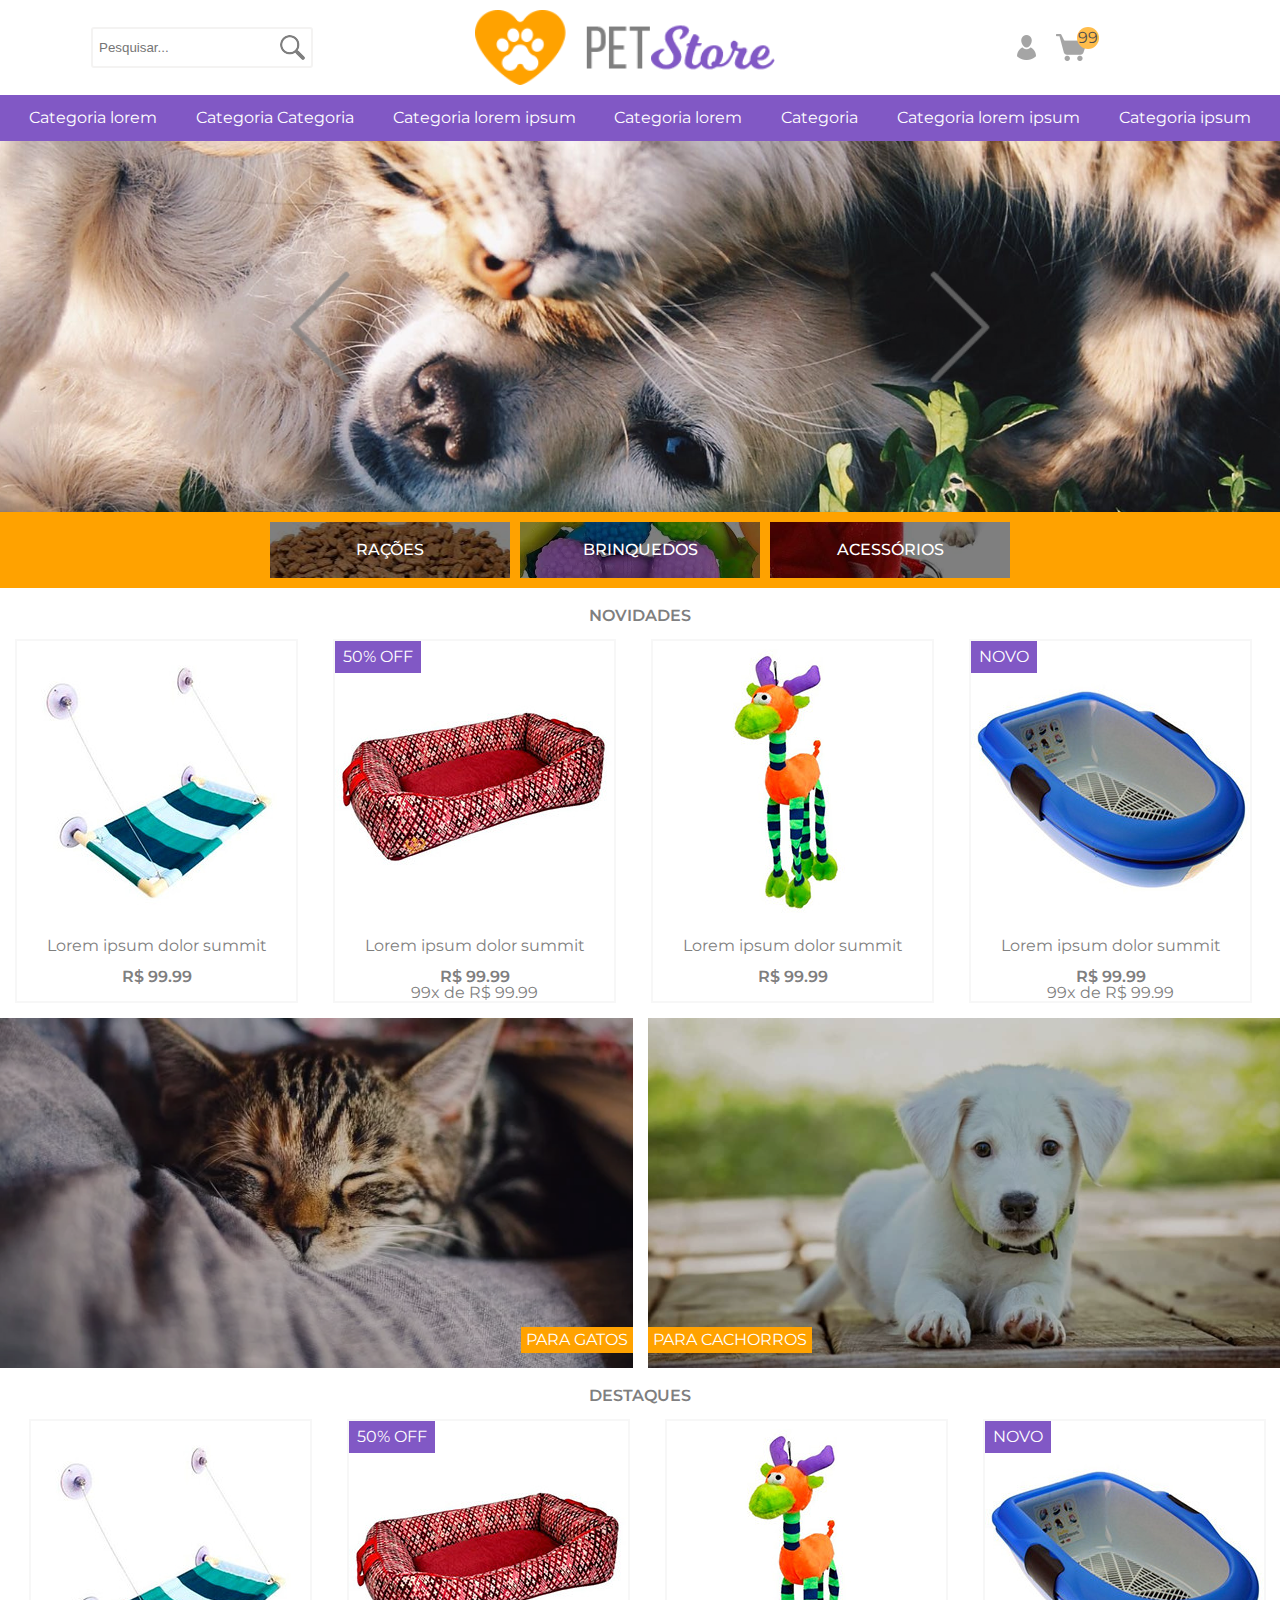
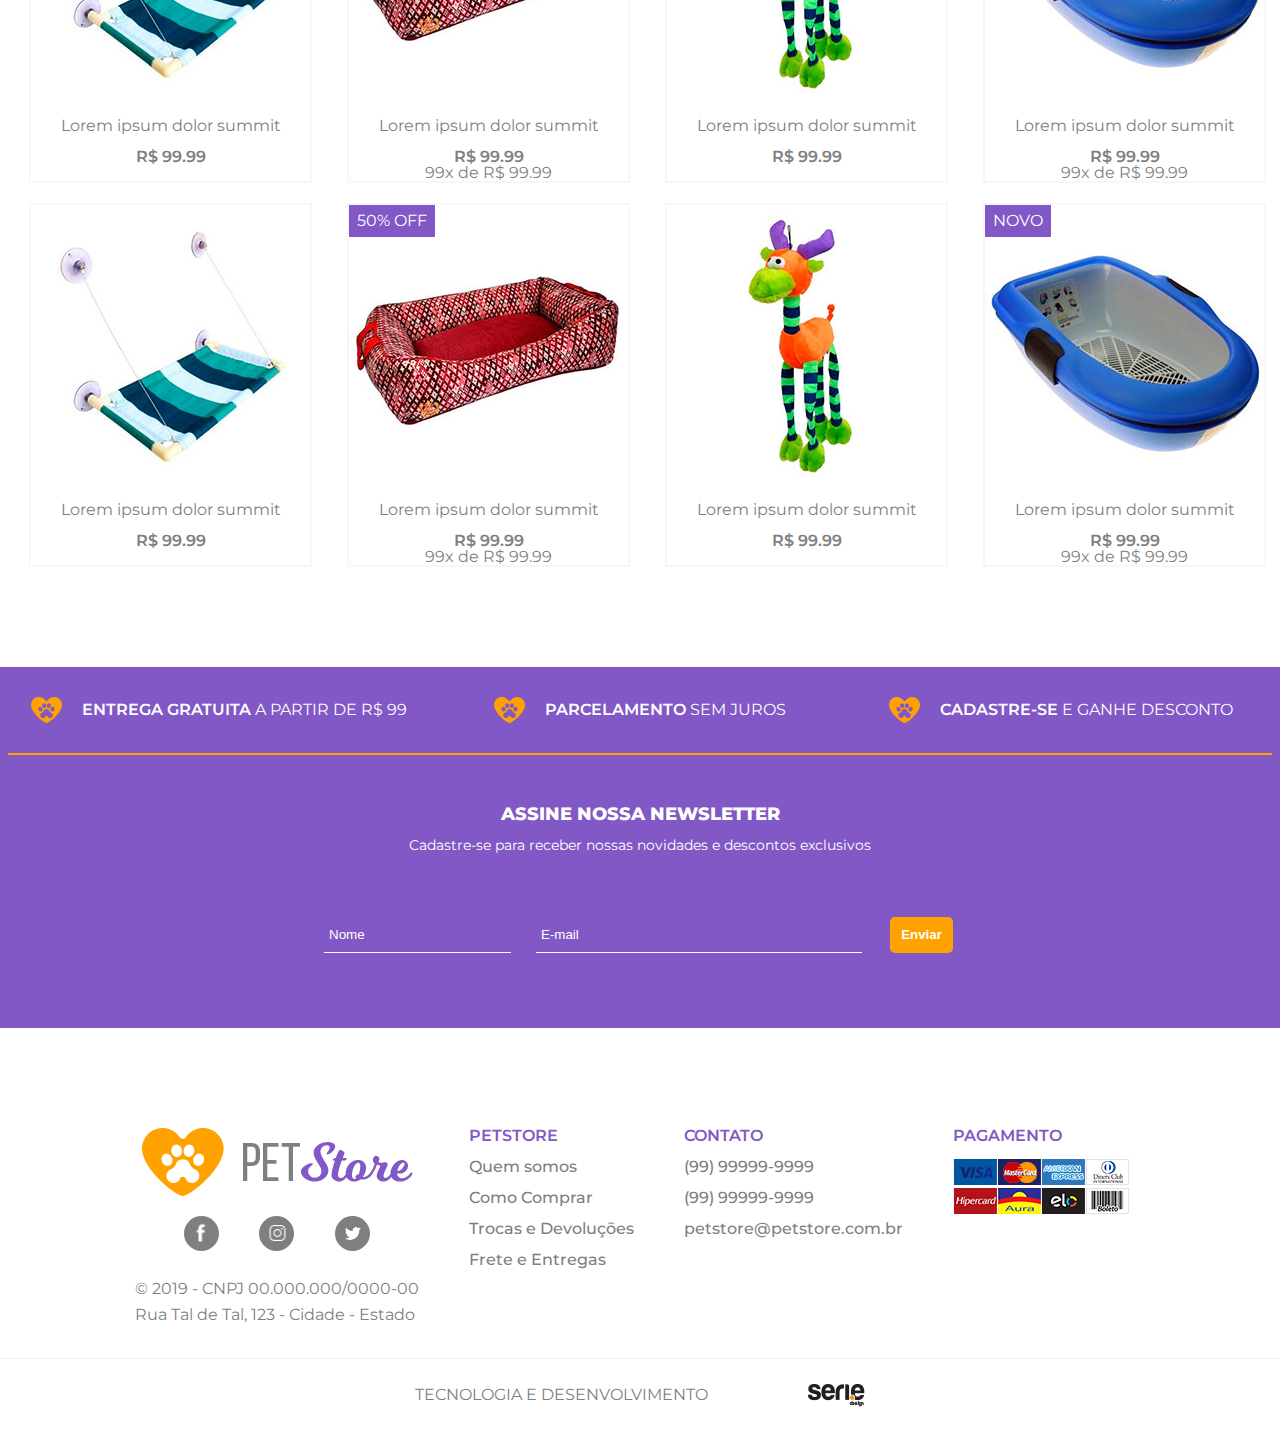
<file: parte1/index.html>
<!DOCTYPE html>
<html lang="pt-BR">
  <head>
    <meta charset="utf-8" />
    <meta http-equiv="x-ua-compatible" content="ie=edge" />
    <title>Pet Store</title>
    <meta name="description" content="" />
    <meta name="viewport" content="width=device-width, initial-scale=1" />
    <link rel="shortcut icon" href="" />

    <link rel="preconnect" href="https://fonts.googleapis.com" />
    <link rel="preconnect" href="https://fonts.gstatic.com" crossorigin />
    <link
      href="https://fonts.googleapis.com/css2?family=Montserrat:wght@400;500;600;800&display=swap"
      rel="stylesheet"
    />

    <link rel="stylesheet" href="css/reset.css" />
    <link rel="stylesheet" href="css/header.css" />
    <link rel="stylesheet" href="css/menu.css" />
    <link rel="stylesheet" href="css/banner.css" />
    <link rel="stylesheet" href="css/novidades.css" />
    <link rel="stylesheet" href="css/destaques.css" />
    <link rel="stylesheet" href="css/newsletter.css" />
    <link rel="stylesheet" href="css/footer.css" />
    <script src="js/script.js" type="module"></script>
  </head>

  <body>
    <header class="header">
      <div class="header__search">
        <input type="text" placeholder="Pesquisar..." />
        <img src="./assets/lupa.png" />
      </div>
      <img src="./assets/logo.png" alt="logo" />
      <div class="header__search-mobile">
        <input type="text" placeholder="Pesquisar..." />
        <img src="./assets/lupa.png" />
      </div>
      <div class="header__usercontent">
        <img src="./assets/user.png" class="header__content__img" />
        <div class="header__usercontent__cart">
          <img src="./assets/cart.png" />
          <span>99</span>
        </div>
      </div>
    </header>

    <section class="menu">
      <nav class="menu__nav">
        <img src="./assets/menu.png" class="menu__mobile" />
        <ul class="menu__list">
          <li>Categoria lorem</li>
          <li>Categoria Categoria</li>
          <li>Categoria lorem ipsum</li>
          <li>Categoria lorem</li>
          <li>Categoria</li>
          <li>Categoria lorem ipsum</li>
          <li>Categoria ipsum</li>
        </ul>
      </nav>
    </section>

    <section class="banner">
      <div class="banner__image__control">
        <img src="./assets/chevron-left.png" alt="chevron left" />
        <img src="./assets//chevron-right.png" alt="chevron right" />
      </div>
      <div class="banner__menu">
        <ul class="banner__menu__buttons">
          <li class="button__racoes">RAÇÕES</li>
          <li class="button__brinquedos">BRINQUEDOS</li>
          <li class="button__acessorios">ACESSÓRIOS</li>
        </ul>
      </div>
    </section>

    <section class="vitrine__novidades">
      <div class="vitrine__novidades__limiter">
        <h2>NOVIDADES</h2>
        <ul class="vitrine__novidades__lista">
          <!-- <li class="vitrine__produto">
            <a href="#">
              <div class="vitrine__link">
                <h3 class="vitrine__produto-comprar">COMPRA RÁPIDA</h3>
                <span class="vitrine__produto-desconto">50% OFF</span>
                <img src="./assets/vitrine1.jpeg" alt="" />
              </div>
            </a>
            <h4>Lorem ipsum dolor summit</h4>
            <span class="vitrine__produto__preco">R$ 99,99</span>
            <span>99x de R$ 99,99</span>
          </li> -->
        </ul>
        <div class="banner__animais">
          <a href="#">
            <div class="banner__animais__gato">
              <span>PARA GATOS</span>
            </div>
          </a>
          <a href="#">
            <div class="banner__animais__cachorro">
              <span>PARA CACHORROS</span>
            </div>
          </a>
        </div>
      </div>
    </section>

    <section class="vitrine__destaques">
      <div class="vitrine__destaques__limiter">
        <h2>DESTAQUES</h2>
        <ul class="vitrine__destaques__lista"></ul>
      </div>
    </section>

    <section class="newsletter">
      <div class="newsletter__limiter">
        <div class="newsletter__header">
          <div class="newsletter__header__card">
            <img src="./assets/logo_newsletter.png" alt="newsletter logo" />
            <p><span>ENTREGA GRATUITA</span> A PARTIR DE R$ 99</p>
          </div>
          <div class="newsletter__header__card">
            <img src="./assets/logo_newsletter.png" alt="newsletter logo" />
            <p><span>PARCELAMENTO</span> SEM JUROS</p>
          </div>
          <div class="newsletter__header__card">
            <img src="./assets/logo_newsletter.png" alt="newsletter logo" />
            <p><span>CADASTRE-SE</span> E GANHE DESCONTO</p>
          </div>
        </div>
        <div class="newsletter__infos">
          <h2>ASSINE NOSSA NEWSLETTER</h2>
          <span
            >Cadastre-se para receber nossas novidades e descontos
            exclusivos</span
          >
          <form class="newsletter__form" onsubmit="">
            <input type="text" placeholder="Nome" />
            <input type="email" placeholder="E-mail" />
            <button type="submit">Enviar</button>
          </form>
        </div>
      </div>
    </section>

    <footer>
      <div class="footer__infos">
        <div class="footer__infos-logos">
          <img src="./assets/logo.png" />
          <div class="logos__container">
            <a href="#" class="logos__background">
              <img src="./assets/facebook.png" />
            </a>
            <a href="#" class="logos__background">
              <img src="./assets/insta.png" />
            </a>
            <a href="#" class="logos__background">
              <img src="./assets/twitter.png" />
            </a>
          </div>
          <div class="logos__endereco">
            <p>&copy; 2019 - CNPJ 00.000.000/0000-00</p>
            <p>Rua Tal de Tal, 123 - Cidade - Estado</p>
          </div>
        </div>
        <div class="footer__petstore">
          <span>PETSTORE</span>
          <a href="#">Quem somos</a>
          <a href="#">Como Comprar</a>
          <a href="#">Trocas e Devoluções</a>
          <a href="#">Frete e Entregas</a>
        </div>
        <div class="footer__contato">
          <span>CONTATO</span>
          <span>(99) 99999-9999</span>
          <span>(99) 99999-9999</span>
          <span>petstore@petstore.com.br</span>
        </div>
        <div class="footer__pagamento-container">
          <span>PAGAMENTO</span>
          <div class="pagamento__logos">
            <div>
              <img src="./assets/visa.png" alt="visa logo" />
            </div>
            <div>
              <img src="./assets/master.png" alt="mastercard logo" />
            </div>
            <div>
              <img src="./assets/amex.png" alt="american express logo" />
            </div>
            <div>
              <img src="./assets/diners.png" alt="diners club logo" />
            </div>
            <div>
              <img src="./assets/hiper.png" alt="hipercard logo" />
            </div>
            <div>
              <img src="./assets/aura.png" alt="aura logo" />
            </div>
            <div>
              <img src="./assets/elo.png" alt="elo logo" />
            </div>
            <div>
              <img src="./assets/boleto.png" alt="boleto logo" />
            </div>
          </div>
        </div>
      </div>
      <div class="footer__serie">
        <span>TECNOLOGIA E DESENVOLVIMENTO</span>
        <img src="./assets/serie.png" alt="serie logo" />
      </div>
    </footer>
  </body>
</html>
</file>
<file: parte1/css/header.css>
/* Coloque o CSS neste arquivo */

/* roxo - #8158c5 */
/* laranja - #ffa200 */
/* cinza - #cccccc */

.header {
  width: calc(100% - 20px);
  max-width: 1360px;
  display: flex;
  flex-direction: column;
  align-items: center;
  padding: 10px;
  gap: 10px 0;
  margin: 0 auto;
}

.header > img {
  width: 50%;
}

.header__search {
  display: none;
  justify-content: center;
  align-items: center;
  border: 2px solid #f4f3f2;
  border-radius: 3px;
  transition: all 1s ease;
  padding: 4px;
}

.header__search:focus-within {
  border-color: #cccccc;
}

.header__search input {
  width: 70%;
  outline: none;
  border: none;
  flex: 1;
}

.header__search img {
  cursor: pointer;
}

.header__search-mobile {
  display: flex;
  justify-content: center;
  align-items: center;
  border: 2px solid #f4f3f2;
  border-radius: 3px;
  transition: all 1s ease;
  padding: 4px;
}

.header__usercontent {
  width: 50%;
  display: flex;
  justify-content: space-around;
  align-items: center;
}

.header__content__img {
  cursor: pointer;
  opacity: 0.7;
  filter: alpha(opacity=50);
  cursor: pointer;
  transition: all 1s ease;
}

.header__content__img:hover {
  opacity: 1;
  filter: alpha(opacity=100);
}

.header__usercontent__cart {
  display: flex;
  justify-content: center;
  align-items: center;
  cursor: pointer;
  opacity: 0.7;
  filter: alpha(opacity=50);
  transition: all 1s ease;
}

.header__usercontent__cart:hover {
  opacity: 1;
  filter: alpha(opacity=100);
}

.header__usercontent__cart span {
  display: flex;
  justify-content: center;
  align-items: center;
  width: 22px;
  height: 22px;
  background-color: #ffa200;
  border-radius: 50%;
  position: relative;
  bottom: 10px;
  right: 10px;
}

@media screen and (min-width: 520px) {
  .header {
    gap: 10px 0;
  }

  .header > img {
    width: 35%;
  }
}

@media screen and (min-width: 768px) {
  .header {
    flex-direction: row;
    justify-content: space-around;
  }

  .header > img {
    width: 30%;
    max-width: 300px;
  }

  .header__usercontent {
    width: 20%;
    justify-content: center;
    gap: 0 20px;
  }
}

@media screen and (min-width: 1024px) {
  .header__search-mobile {
    display: none;
  }

  .header__search {
    display: flex;
  }
}
</file>
<file: parte1/css/menu.css>
.menu {
  padding: 5px;
  background-color: #8158c5;
}

.menu__nav {
  display: flex;
  justify-content: flex-end;
}

.menu__list {
  display: none;
}

@media screen and (min-width: 540px) {
  .menu {
    padding: 10px 20%;
  }
}

@media screen and (min-width: 1024px) {
  .menu {
    padding: 10px;
  }

  .menu__nav {
    margin: 0 auto;
    justify-content: center;
    max-width: 1360px;
  }

  .menu__mobile {
    display: none;
  }

  .menu__list {
    width: 100%;
    display: flex;
    justify-content: space-around;
  }

  .menu__list li {
    padding: 5px 10px;
    color: white;
    cursor: pointer;
    transition: all 1s ease;
    border-radius: 5px;
  }

  .menu__list li:hover {
    background-color: #67469d;
  }
}
</file>
<file: parte1/css/banner.css>
.banner {
  width: 100%;
}

.banner__image__control {
  background-image: url("../assets/banner.png");
  background-position: center;
  background-size: cover;
  width: 100%;
  padding: 10% 0;
  display: flex;
  justify-content: space-around;
}

.banner__image__control img {
  opacity: 0.7;
  filter: alpha(opacity=50);
  cursor: pointer;
  width: 5%;
  transition: all 1s ease;
}

.banner__image__control img:hover {
  opacity: 1;
  filter: alpha(opacity=100);
}

.banner__menu {
  padding: 10px 0;
  background-color: #ffa200;
  width: 100%;
}

.banner__menu__buttons {
  display: flex;
  flex-direction: column;
  justify-content: center;
  align-items: center;
  gap: 10px;
  max-width: 1360px;
  margin: 0 auto;
}

.banner__menu__buttons li {
  text-align: center;
  padding: 20px 15px;
  width: 200px;
  color: #fff;
  position: relative;
  z-index: 2;
  cursor: pointer;
  font-weight: 500;
}

.button__racoes {
  background-image: url("../assets/racoes.jpeg");
  background-position: bottom;
}

.banner__menu__buttons li::after {
  content: " ";
  display: block;
  position: absolute;
  left: 0;
  top: 0;
  width: 100%;
  height: 100%;
  z-index: -1;
  opacity: 0.5;
  background-color: #000;
  transition: all 1s ease;
}

.banner__menu__buttons li:hover::after {
  opacity: 0.8;
}

.button__brinquedos {
  background-image: url("../assets/brinquedos.webp");
  background-position: center;
}

.button__acessorios {
  background-image: url("../assets/acessorios.webp");
  background-position: center;
}

@media screen and (min-width: 540px) {
  .banner__menu__buttons li {
    padding: 20px;
  }
}

@media screen and (min-width: 768px) {
  .banner__menu__buttons {
    flex-direction: row;
  }
}
</file>
<file: parte1/css/novidades.css>
.vitrine__novidades {
  width: 100%;
  margin: 20px 0;
}

.vitrine__novidades__limiter {
  width: 100%;
  max-width: 1360px;
  text-align: center;
  margin: 0 auto;
}

.vitrine__novidades__limiter h2 {
  font-weight: 600;
  color: #7f7f7f;
}

.vitrine__novidades__lista {
  margin: 15px auto;
  display: flex;
  overflow-x: auto;
  overflow-y: hidden;
  gap: 0 20px;
  position: relative;
  scroll-snap-type: mandatory x;
}

.vitrine__novidades__lista::-webkit-scrollbar-track {
  background-color: #f7f7f7;
}

.vitrine__novidades__lista::-webkit-scrollbar {
  height: 5px;
  background: #f7f7f7;
}

.vitrine__novidades__lista::-webkit-scrollbar-thumb {
  background: #7f7f7f;
}

.vitrine__produto {
  display: flex;
  flex-direction: column;
  justify-content: center;
  align-items: center;
  color: #7f7f7f;
  margin: 0 0 0 15px;
  border: 2px solid #f7f7f7;
  transition: all 1s ease;
  scroll-snap-align: start;
  width: fit-content;
  height: fit-content;
  max-width: 300px;
}

.vitrine__produto:hover {
  border-color: #7f7f7f;
}

.vitrine__produto a:hover .vitrine__produto-comprar {
  opacity: 1;
  height: auto;
}

.vitrine__produto a {
  text-decoration: none;
}

.vitrine__produto h4 {
  margin: 15px 0;
}

.vitrine__link {
  position: relative;
  z-index: 1;
}

.vitrine__link::before {
  content: " ";
  display: block;
  position: absolute;
  left: 0;
  top: 0;
  width: 100%;
  height: 100%;
  z-index: 1;
  opacity: 0;
  background-color: #8158c5;
  transition: all 1s ease;
}

.vitrine__link:hover::before {
  opacity: 0.3;
}

.vitrine__produto-comprar {
  background-color: #ffa200;
  color: #fff;
  padding: 15px 10px;
  position: absolute;
  top: 50%;
  left: 50%;
  transform: translate(-50%, -50%);
  width: 150px;
  z-index: 10;
  transition: all 1s ease;
  opacity: 0;
  overflow: hidden;
}

.vitrine__produto-desconto {
  background-color: #8158c5;
  color: #fff;
  text-decoration: none;
  width: fit-content;
  padding: 8px;
  position: absolute;
  top: 0;
  z-index: 10;
}

.vitrine__produto__preco {
  font-weight: 600;
}

.banner__animais {
  width: 100%;
  display: flex;
  flex-direction: column;
  justify-content: center;
  align-items: center;
}

.banner__animais a {
  width: 100%;
  text-decoration: none;
  color: #fff;
  position: relative;
  z-index: 2;
}

.banner__animais a::after {
  content: " ";
  display: block;
  position: absolute;
  left: 0;
  top: 0;
  width: 100%;
  height: 100%;
  z-index: 1;
  opacity: 0.2;
  background-color: #000;
  transition: all 1s ease;
}

.banner__animais a:hover::after {
  opacity: 0.5;
}

.banner__animais div {
  height: 200px;
}

.banner__animais span {
  background-color: #ffa200;
  padding: 5px;
  position: absolute;
  z-index: 2;
}

.banner__animais__gato {
  background-image: url("../assets/gato.webp");
  background-position: center;
  background-size: cover;
  position: relative;
}

.banner__animais__gato span {
  bottom: 15px;
  right: 0;
}

.banner__animais__cachorro {
  background-image: url("../assets/dog.jpg");
  background-position: center;
  background-size: cover;
  /* height: 200px; */
  position: relative;
}

.banner__animais__cachorro span {
  bottom: 15px;
  right: 0;
}

@media screen and (min-width: 540px) {
  .banner__animais div {
    height: 250px;
  }
}

@media screen and (min-width: 768px) {
  .banner__animais {
    flex-direction: row;
    gap: 0 15px;
  }

  .banner__animais div {
    height: 300px;
  }

  .banner__animais__cachorro span {
    left: 0;
    width: fit-content;
  }
}

@media screen and (min-width: 1024px) {
  .banner__animais div {
    height: 350px;
  }
}
</file>
<file: parte1/css/destaques.css>
.vitrine__destaques {
  width: 100%;
}

.vitrine__destaques__limiter {
  width: 100%;
  max-width: 1360px;
  text-align: center;
  margin: 0 auto;
}

.vitrine__destaques__limiter h2 {
  font-weight: 600;
  color: #7f7f7f;
}

.vitrine__destaques__lista {
  margin: 15px auto;
  display: flex;
  overflow-x: auto;
  overflow-y: hidden;
  gap: 0 20px;
  position: relative;
  scroll-snap-type: mandatory x;
}

.vitrine__destaques__lista::-webkit-scrollbar-track {
  background-color: #f7f7f7;
}

.vitrine__destaques__lista::-webkit-scrollbar {
  height: 5px;
  background: #f7f7f7;
}

.vitrine__destaques__lista::-webkit-scrollbar-thumb {
  background: #7f7f7f;
}

@media screen and (min-width: 1024px) {
  .vitrine__destaques__lista {
    overflow: unset;
    flex-wrap: wrap;
    justify-content: center;
    gap: 20px;
  }
}
</file>
<file: parte1/css/newsletter.css>
.newsletter {
  width: calc(100% - 16px);
  background-color: #8158c5;
  padding: 0 8px;
  margin: 35px 0;
}

.newsletter__limiter {
  width: 100%;
  max-width: 1360px;
  /* padding: 15px 5px; */
  margin: 0 auto;
}

.newsletter__header {
  display: flex;
  flex-direction: column;
  justify-content: center;
  border-bottom: 2px solid #ffa200;
  padding: 20px 0;
}

.newsletter__header__card {
  display: flex;
  justify-content: flex-start;
  align-items: center;
  margin: 0 0 20px 0;
  gap: 0 3px;
  color: #fff;
}

.newsletter__header__card span {
  font-weight: 600;
}

.newsletter__infos {
  display: flex;
  flex-direction: column;
  justify-content: center;
  align-items: center;
  text-align: center;
  gap: 15px 0;
  padding: 25px 0;
  color: #fff;
}

.newsletter__infos h2 {
  font-weight: 800;
  font-size: 18px;
}

.newsletter__infos span {
  font-size: 14px;
}

.newsletter__form {
  margin: 25px 0;
  display: flex;
  flex-direction: column;
  gap: 10px;
}

.newsletter__form input {
  background-color: transparent;
  border: none;
  border-bottom: 1px solid #fff;
  outline: none;
  padding: 10px 5px;
  color: #fff;
}

.newsletter__form input::placeholder {
  color: #fff;
}

.newsletter__form button {
  color: #fff;
  background: #ffa200;
  border: none;
  padding: 5px;
  cursor: pointer;
  transition: all 1s ease;
  font-weight: 600;
  border-radius: 5px;
}

.newsletter__form button:hover {
  filter: brightness(1.2);
}

@media screen and (min-width: 540px) {
  .newsletter__header__card {
    gap: 0 20px;
  }

  .newsletter__form {
    width: 50%;
    gap: 25px 0;
  }

  .newsletter__form button {
    width: 50%;
    margin: 0 auto;
  }
}

@media screen and (min-width: 768px) {
  .newsletter__header__card {
    width: 50%;
    margin: 10px auto;
  }

  .newsletter__form button {
    width: 30%;
  }
}

@media screen and (min-width: 1024px) {
  .newsletter {
    margin: 100px 0;
  }

  .newsletter__header {
    flex-direction: row;
  }

  .newsletter__header__card {
    justify-content: center;
  }

  .newsletter__infos {
    margin: 25px 0;
  }

  .newsletter__form {
    margin: 50px 0;
    flex-direction: row;
    gap: 0 25px;
  }

  .newsletter__form button {
    width: 10%;
  }

  .newsletter__form input:nth-child(2) {
    width: 50%;
  }
}
</file>
<file: parte1/css/footer.css>
footer {
  width: 100%;
}

.footer__infos {
  display: flex;
  flex-direction: column;
  justify-content: center;
  align-items: center;
  gap: 20px;
}

.footer__infos-logos {
  display: flex;
  flex-direction: column;
  justify-content: center;
  align-items: center;
  gap: 20px;
}

.logos__container {
  display: flex;
  justify-content: space-around;
  width: 50%;
}

.logos__background {
  width: 35px;
  height: 35px;
  background-color: #7f7f7f;
  position: relative;
  border-radius: 50%;
  cursor: pointer;
  transition: all 1s ease;
}

.logos__background:hover {
  background-color: #ffa200;
}

.logos__background img {
  position: absolute;
  top: 50%;
  left: 50%;
  transform: translate(-50%, -50%);
}

.logos__endereco p {
  margin: 10px 0;
  color: #7f7f7f;
}

.footer__petstore {
  display: flex;
  flex-direction: column;
  align-items: center;
  gap: 15px;
}

.footer__petstore span {
  font-weight: 600;
  color: #8158c5;
}

.footer__petstore a {
  font-weight: 500;
  text-decoration: none;
  color: #7f7f7f;
}

.footer__petstore a:hover {
  text-decoration: underline;
}

.footer__contato {
  display: flex;
  flex-direction: column;
  align-items: center;
  gap: 15px;
}

.footer__contato span:first-child {
  font-weight: 600;
  color: #8158c5;
}
.footer__contato {
  font-weight: 500;
  color: #7f7f7f;
}

.footer__pagamento-container {
  text-align: center;
}

.footer__pagamento-container span {
  font-weight: 600;
  color: #8158c5;
}

.pagamento__logos {
  display: flex;
  flex-wrap: wrap;
  justify-content: center;
  align-items: center;
  margin: 15px 0 0 0;
}

.pagamento__logos div {
  flex-basis: 25%;
}

.pagamento__logos img {
  margin: 0 auto;
}

.footer__serie {
  margin: 25px 0 0 0;

  padding: 25px 0;
  display: flex;
  flex-direction: column;
  justify-content: center;
  align-items: center;
  color: #7f7f7f;
  border-top: 1px solid #f0f0f0;
  gap: 15px;
}

@media screen and (min-width: 540px) {
  .logos__container {
    width: 80%;
  }
}

@media screen and (min-width: 768px) {
  .footer__serie {
    flex-direction: row;
    gap: 100px;
  }
}

@media screen and (min-width: 1024px) {
  .footer__infos {
    flex-direction: row;
    align-items: flex-start;
    gap: 50px;
  }

  .footer__petstore {
    align-items: flex-start;
  }

  .footer__contato {
    align-items: flex-start;
  }

  .footer__pagamento-container {
    text-align: start;
    align-items: flex-start;
    flex-wrap: wrap;
    width: 15%;
  }

  .pagamento__logos {
    justify-content: flex-start;
  }

  .pagamento__logos div {
    flex-basis: auto;
  }
}
</file>
